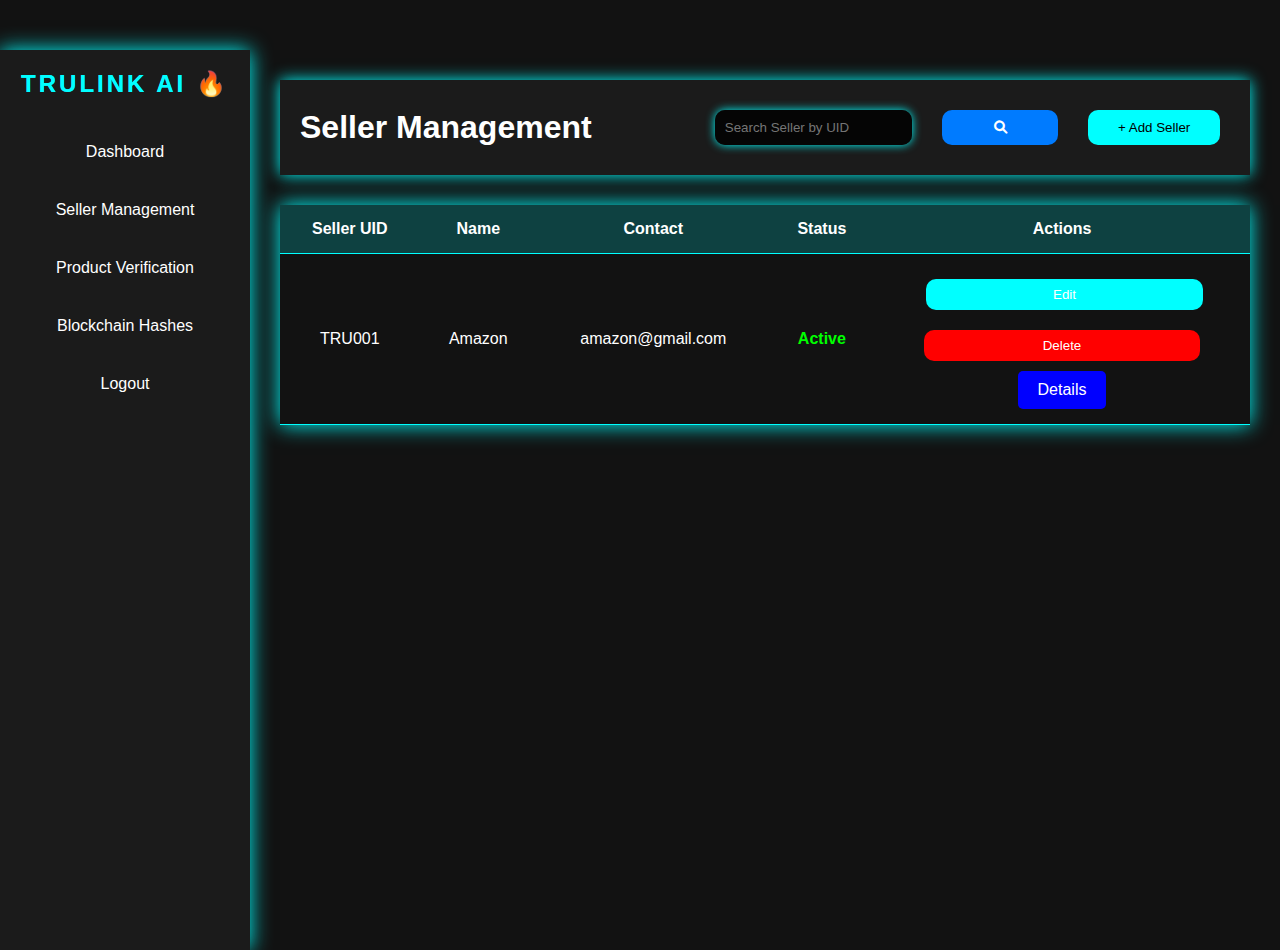
<file: TruLink-AI/frontend/frodfinder.html>
<!DOCTYPE html>
<html lang="en">
<head>
    <meta charset="UTF-8">
    <meta name="viewport" content="width=device-width, initial-scale=1.0">
    <title>Seller Management - TruLink AI</title>
    <link href="https://cdnjs.cloudflare.com/ajax/libs/font-awesome/6.0.0/css/all.min.css" rel="stylesheet">
    <link href="styles.css" rel="stylesheet">
</head>
<body>
<div class="dashboard">
    <aside class="sidebar">
        <div class="logo">
            TruLink AI 🔥
        </div>
        <ul class="menu">
            <li><a href="dashboard.html">Dashboard</a></li>
            <li><a href="sellermanagement.html">Seller Management</a></li>
            <li><a href="productverification.html">Product Verification</a></li>
            <li><a href="blockchain_hases.html">Blockchain Hashes</a></li>
            <li><a href="index.html">Logout</a></li>
        </ul>
    </aside>

    <main class="main-content">
        <header>
            <h1>Seller Management</h1>
            <div class="search-bar">
                <input type="text" placeholder="Search Seller by UID">
                <button><i class="fa fa-search"></i></button>
                <button class="add-btn">+ Add Seller</button>
            </div>
        </header>

        <section class="seller-table">
            <table>
                <thead>
                    <tr>
                        <th>Seller UID</th>
                        <th>Name</th>
                        <th>Contact</th>
                        <th>Status</th>
                        <th>Actions</th>
                    </tr>
                </thead>
                <tbody>
                    <tr>
                        <td>TRU001</td>
                        <td>Amazon</td>
                        <td>amazon@gmail.com</td>
                        <td><span class="active">Active</span></td>
                        <td>
                            <button class="edit">Edit</button>
                            <button class="delete">Delete</button>
                            <a href="information.html" class="delete1">Details</a>

                        </td>
                    </tr>
                </tbody>
            </table>
        </section>
    </main>
</div>

<style>
body {
    margin: 0;
    font-family: Arial, sans-serif;
    background: #121212;
    color: white;
    display: flex;
}

.dashboard {
    display: flex;
    height: 100vh;
    width: 100%;
}

.sidebar {
    width: 250px;
    background: #1b1b1b;
    padding: 20px;
    box-shadow: 0 0 20px cyan;
}

.logo {
    font-size: 24px;
    margin-bottom: 30px;
    text-align: center;
    color: cyan;
    font-weight: bold;
}

.menu li {
    list-style: none;
    padding: 15px;
    margin: 10px 0;
    transition: 0.3s;
}

.menu li a {
    text-decoration: none;
    color: white;
    display: block;
}

.menu li:hover {
    background: rgba(0, 255, 255, 0.2);
    transform: scale(1.05);
}

.main-content {
    flex: 1;
    padding: 30px;
}

header {
    display: flex;
    justify-content: space-between;
    align-items: center;
    margin-bottom: 30px;
    background: #1b1b1b;
    padding: 20px;
    box-shadow: 0 0 15px cyan;
}

.search-bar {
    display: flex;
    gap: 10px;
}

.search-bar input {
    padding: 10px;
    width: 300px;
    border: none;
    outline: none;
    border-radius: 10px;
    background: rgba(0, 0, 0, 0.8);
    color: white;
    box-shadow: 0 0 10px cyan;
}

.add-btn {
    padding: 10px 20px;
    border: none;
    background: cyan;
    color: black;
    cursor: pointer;
    transition: 0.3s;
    border-radius: 10px;
}

.add-btn:hover {
    transform: scale(1.1);
    background: #008cff;
}

.seller-table table {
    width: 100%;
    border-collapse: collapse;
    box-shadow: 0 0 20px cyan;
    margin-top: 20px;
}

.seller-table th, .seller-table td {
    padding: 15px;
    text-align: center;
    border-bottom: 1px solid cyan;
}

.seller-table th {
    background: rgba(0, 255, 255, 0.2);
}

.active {
    color: lime;
    font-weight: bold;
}

.edit {
    padding: 8px 15px;
    background: cyan;
    border: none;
    cursor: pointer;
    margin-right: 5px;
    border-radius: 10px;
}
.delete1 {
  display: inline-block;
  padding: 10px 20px;
  background: blue; /* Your button color */
  color: white;
  text-decoration: none; /* Remove underline */
  border-radius: 5px; /* Button Curve */
  text-align: center;
}

.delete {
    padding: 8px 15px;
    background: red;
    border: none;
    cursor: pointer;
    border-radius: 10px;
}

.edit:hover, .delete:hover {
    transform: scale(1.1);
}
</style>
<script>
document.querySelector(".add-btn").onclick = function() {
    alert("Add Seller Form Coming Soon!");
}
</script>
</body>
</html>
</file>
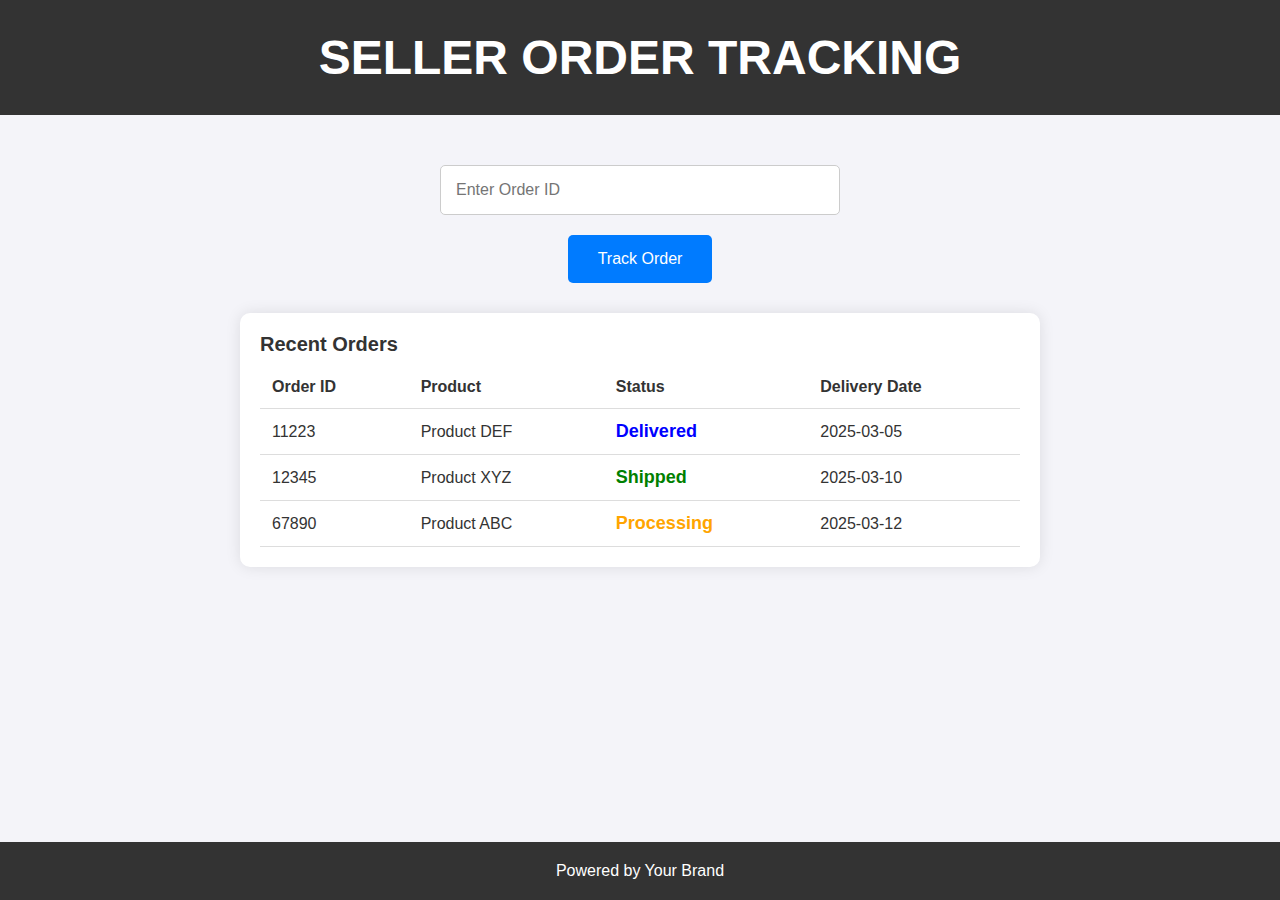
<file: TruLink-AI/frontend/seller/Product/order.html>
<!DOCTYPE html>
<html lang="en">

<head>
    <meta charset="UTF-8">
    <meta name="viewport" content="width=device-width, initial-scale=1.0">
    <title>Order Tracking - Seller</title>
    <link rel="stylesheet" href="order.css">
</head>

<body>
    <header>
        <h1>Seller Order Tracking</h1>
    </header>

    <div class="order-tracking-container">
        <input type="text" id="orderID" placeholder="Enter Order ID" />
        <button onclick="trackOrder()">Track Order</button>

        <div id="order-details" class="order-details">
            <!-- Dynamic order details will appear here -->
        </div>

        <div id="order-list" class="order-list">
            <!-- List of orders that seller can track will appear here -->
        </div>
    </div>

    <footer>
        <p>Powered by Your Brand</p>
    </footer>

    <script src="order.js"></script>
</body>

</html>
</file>
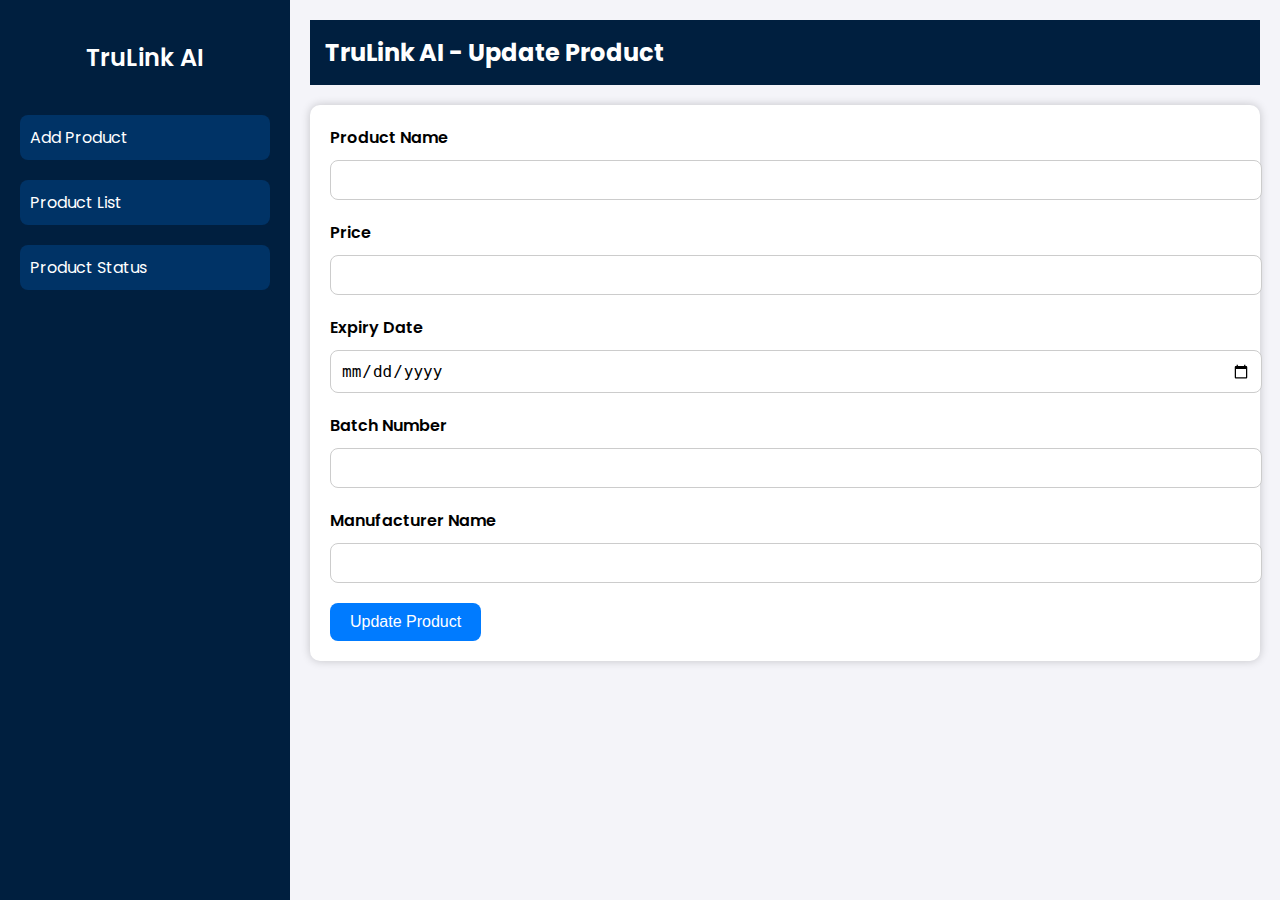
<file: TruLink-AI/frontend/seller/Product/productdetails.html>
<!DOCTYPE html>
<html lang="en">
<head>
    <meta charset="UTF-8">
    <meta name="viewport" content="width=device-width, initial-scale=1.0">
    <title>TruLink AI - Update Product Details</title>
    <link href="https://fonts.googleapis.com/css2?family=Poppins:wght@300;400;600&display=swap" rel="stylesheet">
    <link rel="stylesheet" href="https://cdnjs.cloudflare.com/ajax/libs/font-awesome/6.0.0/css/all.min.css">
    <style>
        body {
            margin: 0;
            font-family: 'Poppins', sans-serif;
            background-color: #f4f4f9;
            display: flex;
            height: 100vh;
        }
        .sidebar {
            width: 250px;
            background-color: #001f3f;
            padding: 20px;
            color: white;
            display: flex;
            flex-direction: column;
            gap: 20px;
        }
        .sidebar h2 {
            text-align: center;
            margin-bottom: 20px;
            font-weight: 600;
        }
        .sidebar a {
            text-decoration: none;
            color: white;
            padding: 10px;
            background: #003366;
            border-radius: 8px;
            transition: background 0.3s;
        }
        .sidebar a:hover {
            background: #004080;
        }
        .main-content {
            flex: 1;
            padding: 20px;
            display: flex;
            flex-direction: column;
            gap: 20px;
        }
        nav {
            background: #001f3f;
            color: white;
            padding: 15px;
            text-align: center;
            font-size: 24px;
            font-weight: bold;
            display: flex;
            justify-content: space-between;
        }
        form {
            background: white;
            padding: 20px;
            border-radius: 10px;
            box-shadow: 0 0 10px rgba(0, 0, 0, 0.2);
        }
        label {
            display: block;
            margin-bottom: 10px;
            font-weight: 600;
        }
        input, select {
            width: 100%;
            padding: 10px;
            margin-bottom: 20px;
            border-radius: 8px;
            border: 1px solid #ccc;
            font-size: 16px;
        }
        button {
            padding: 10px 20px;
            background: #007bff;
            color: white;
            border: none;
            border-radius: 8px;
            cursor: pointer;
            transition: background 0.3s;
            font-size: 16px;
        }
        button:hover {
            background: #0056b3;
        }
    </style>
</head>
<body>
    <div class="sidebar">
        <h2>TruLink AI</h2>
        <a href="seller.html">Add Product</a>
        <a href="productlist.html">Product List</a>
        <a href="productdetails.html">Product Status</a>
    </div>
    <div class="main-content">
        <nav>
            <div>TruLink AI - Update Product</div>
        </nav>
        <form id="updateForm">
            <label for="productName">Product Name</label>
            <input type="text" id="productName" name="productName" required>

            <label for="productPrice">Price</label>
            <input type="number" id="productPrice" name="productPrice" required>

            <label for="expiryDate">Expiry Date</label>
            <input type="date" id="expiryDate" name="expiryDate" required>

            <label for="batchNumber">Batch Number</label>
            <input type="text" id="batchNumber" name="batchNumber" required>

            <label for="manufacturerName">Manufacturer Name</label>
            <input type="text" id="manufacturerName" name="manufacturerName" required>

            <button type="submit">Update Product</button>
        </form>
    </div>

    <script>
        window.onload = function() {
            loadProductDetails();
        }

        function loadProductDetails() {
            const urlParams = new URLSearchParams(window.location.search);
            const productName = urlParams.get('productName');
            let products = JSON.parse(localStorage.getItem("products")) || [];
            let product = products.find(product => product.pname === productName);

            if (product) {
                document.getElementById('productName').value = product.pname;
                document.getElementById('productPrice').value = product.price;
                document.getElementById('expiryDate').value = product.expiryDate;
                document.getElementById('batchNumber').value = product.batchNumber;
                document.getElementById('manufacturerName').value = product.manufacturerName;
            }
        }

        document.getElementById('updateForm').addEventListener('submit', function(e) {
            e.preventDefault();

            const productName = document.getElementById('productName').value;
            const price = document.getElementById('productPrice').value;
            const expiryDate = document.getElementById('expiryDate').value;
            const batchNumber = document.getElementById('batchNumber').value;
            const manufacturerName = document.getElementById('manufacturerName').value;

            let products = JSON.parse(localStorage.getItem("products")) || [];
            let updatedProducts = products.map(product => {
                if (product.pname === productName) {
                    product.price = price;
                    product.expiryDate = expiryDate;
                    product.batchNumber = batchNumber;
                    product.manufacturerName = manufacturerName;
                }
                return product;
            });

            localStorage.setItem("products", JSON.stringify(updatedProducts));

            alert('Product updated successfully!');
            window.location.href = 'productlist.html';
        });
    </script>
</body>
</html>
</file>
<file: TruLink-AI/frontend/styles.css>
/* TruLink AI CSS Magic 🔥 */
* {
    margin: 0;
    padding: 0;
    box-sizing: border-box;
    scroll-behavior: smooth;
}

body {
    font-family: 'Poppins', sans-serif;
    background: #0a0a0a;
    color: #ffffff;
    overflow-x: hidden;
}

.navbar {
    display: flex;
    justify-content: space-between;
    align-items: center;
    padding: 1rem 5%;
    background: rgba(0, 0, 0, 0.9);
    backdrop-filter: blur(10px);
    box-shadow: 0 0 20px rgba(0, 255, 255, 0.2);
    animation: fadeDown 1s ease-in-out;
}

.logo {
    font-size: 2rem;
    font-weight: bold;
    text-transform: uppercase;
    letter-spacing: 3px;
    background: linear-gradient(45deg, #00d2ff, #3a7bd5);
    -webkit-background-clip: text;
    color: transparent;
    animation: glow 2s infinite alternate;
}

.nav-links li {
    display: inline;
    margin: 0 20px;
    list-style: none;
}

.nav-links a {
    text-decoration: none;
    color: #ffffff;
    font-weight: bold;
    position: relative;
    transition: 0.5s;
}

.nav-links a:hover {
    color: #00d2ff;
    text-shadow: 0 0 10px #00d2ff;
}

.hero {
    height: 100vh;
    display: flex;
    justify-content: center;
    align-items: center;
    background: url('assets/images/background.jpg') no-repeat center center/cover;
    text-align: center;
    animation: zoomFade 2s ease;
}

.hero-content h1 {
    font-size: 4rem;
    letter-spacing: 5px;
    animation: glow 2s infinite alternate;
}

.hero-content p {
    font-size: 1.5rem;
    margin: 20px 0;
}

.btn {
    padding: 10px 30px;
    background: #00d2ff;
    border: none;
    border-radius: 50px;
    color: #0f0329;
    font-weight: bold;
    cursor: pointer;
    transition: transform 0.3s;
    box-shadow: 0 0 20px rgba(0, 255, 255, 0.7);
}

.btn:hover {
    transform: scale(1.1);
    background: #3a7bd5;
}

.about, .features, .contact {
    padding: 100px 5%;
    text-align: center;
    animation: fadeUp 2s ease-in-out;
}

.feature-boxes {
    display: grid;
    grid-template-columns: repeat(3, 1fr);
    gap: 30px;
    margin-top: 50px;
}

.feature-box {
    padding: 40px;
    background: rgba(0, 255, 255, 0.1);
    border-radius: 20px;
    transition: transform 0.5s, background 0.5s;
}

.feature-box:hover {
    transform: translateY(-20px);
    background: rgba(0, 255, 255, 0.3);
    box-shadow: 0 0 20px rgba(0, 255, 255, 0.7);
}

@keyframes glow {
    from { text-shadow: 0 0 10px #00d2ff; }
    to { text-shadow: 0 0 30px #00d2ff, 0 0 60px #3a7bd5; }
}

@keyframes fadeUp {
    from { opacity: 0; transform: translateY(50px); }
    to { opacity: 1; transform: translateY(0); }
}

@keyframes fadeDown {
    from { opacity: 0; transform: translateY(-50px); }
    to { opacity: 1; transform: translateY(0); }
}

@keyframes zoomFade {
    from { opacity: 0; transform: scale(0.8); }
    to { opacity: 1; transform: scale(1); }
}

footer {
    text-align: center;
    padding: 20px;
    background: #070468;
    box-shadow: 0 -10px 20px rgba(0, 255, 255, 0.2);
}
.image-gallery {
    display: flex;
    justify-content: space-around;
    align-items: center;
    height: 70vh;
    padding: 50px;
    background: transparent;
    gap: 2rem;
  }
  
  .image img {
    width: 300px;
    height: 300px;
    object-fit: contain;
    border-radius: 20px;
    box-shadow: 0 0 20px rgba(0, 255, 255, 0.7);
    transition: all 0.4s ease-in-out;
  }
  
  .image.left img:hover {
    transform: scale(1.1);
    box-shadow: 0 0 50px rgba(0, 140, 255, 1);
  }
  
  
  
  .image.center img:hover {
    transform: scale(1.2);
    box-shadow: 0 0 60px rgba(0, 255, 255, 1);
  }
  
  .image.right img:hover {
    transform: rotateY(15deg) scale(1.1);
    box-shadow: 0 0 40px rgba(140, 0, 255, 1);
  }
  
  @keyframes rotate {
    0% {
      transform: rotate(0deg);
    }
    100% {
      transform: rotate(360deg);
    }
  }
  body {
    background: #141e30;
    font-family: 'Arial', sans-serif;
    text-align: center;
    padding-top: 50px;
    animation: fadeIn 2s ease-in-out;
}

.container {
    max-width: 500px;
    margin: auto;
}

.signup-card {
    background: rgba(255, 255, 255, 0.2);
    padding: 30px;
    border-radius: 20px;
    backdrop-filter: blur(10px);
    box-shadow: 0 0 20px rgba(0, 0, 0, 0.4);
    animation: slideIn 2s ease-out;
}

input, button {
    width: 80%;
    padding: 10px;
    margin: 10px;
    border: none;
    border-radius: 10px;
    outline: none;
    transition: 0.5s;
}

input:hover, button:hover {
    transform: scale(1.1);
}

button {
    background: #007bff;
    color: white;
    cursor: pointer;
}

@keyframes slideIn {
    from {
        opacity: 0;
        transform: translateY(-50px);
    }
    to {
        opacity: 1;
        transform: translateY(0);
    }
}

@keyframes fadeIn {
    from {
        opacity: 0;
    }
    to {
        opacity: 1;
    }
}
</file>
<file: TruLink-AI/frontend/seller/Product/order.css>
* {
    margin: 0;
    padding: 0;
    box-sizing: border-box;
}

body {
    font-family: 'Arial', sans-serif;
    background-color: #f4f4f9;
    color: #333;
    margin: 0;
    padding: 0;
}

header {
    background-color: #333;
    color: #fff;
    text-align: center;
    padding: 30px;
    font-size: 24px;
    text-transform: uppercase;
}

.order-tracking-container {
    display: flex;
    flex-direction: column;
    align-items: center;
    padding: 50px;
    width: 100%;
}

input {
    padding: 15px;
    width: 100%;
    max-width: 400px;
    margin-bottom: 20px;
    font-size: 16px;
    border: 1px solid #ccc;
    border-radius: 5px;
    outline: none;
}

input:focus {
    border-color: #007bff;
}

button {
    padding: 15px 30px;
    background-color: #007bff;
    color: #fff;
    border: none;
    border-radius: 5px;
    font-size: 16px;
    cursor: pointer;
    transition: background-color 0.3s ease;
}

button:hover {
    background-color: #0056b3;
}

.order-details {
    margin-top: 30px;
    padding: 20px;
    background-color: #fff;
    box-shadow: 0 0 15px rgba(0, 0, 0, 0.1);
    width: 100%;
    max-width: 600px;
    border-radius: 10px;
    display: none;
}

.order-details h3 {
    font-size: 20px;
    margin-bottom: 10px;
}

.order-details p {
    font-size: 16px;
    margin: 8px 0;
}

.status {
    font-weight: bold;
    font-size: 18px;
}

.processing {
    color: orange;
}

.shipped {
    color: green;
}

.delivered {
    color: blue;
}

.order-list {
    margin-top: 30px;
    width: 100%;
    max-width: 800px;
    background-color: #fff;
    padding: 20px;
    box-shadow: 0 0 15px rgba(0, 0, 0, 0.1);
    border-radius: 10px;
}

.order-list h3 {
    font-size: 20px;
    margin-bottom: 10px;
}

.order-list-table {
    width: 100%;
    border-collapse: collapse;
    margin-top: 10px;
}

.order-list-table th,
.order-list-table td {
    padding: 12px;
    text-align: left;
    border-bottom: 1px solid #ddd;
}

footer {
    background-color: #333;
    color: #fff;
    text-align: center;
    padding: 20px;
    position: fixed;
    bottom: 0;
    width: 100%;
}
</file>
